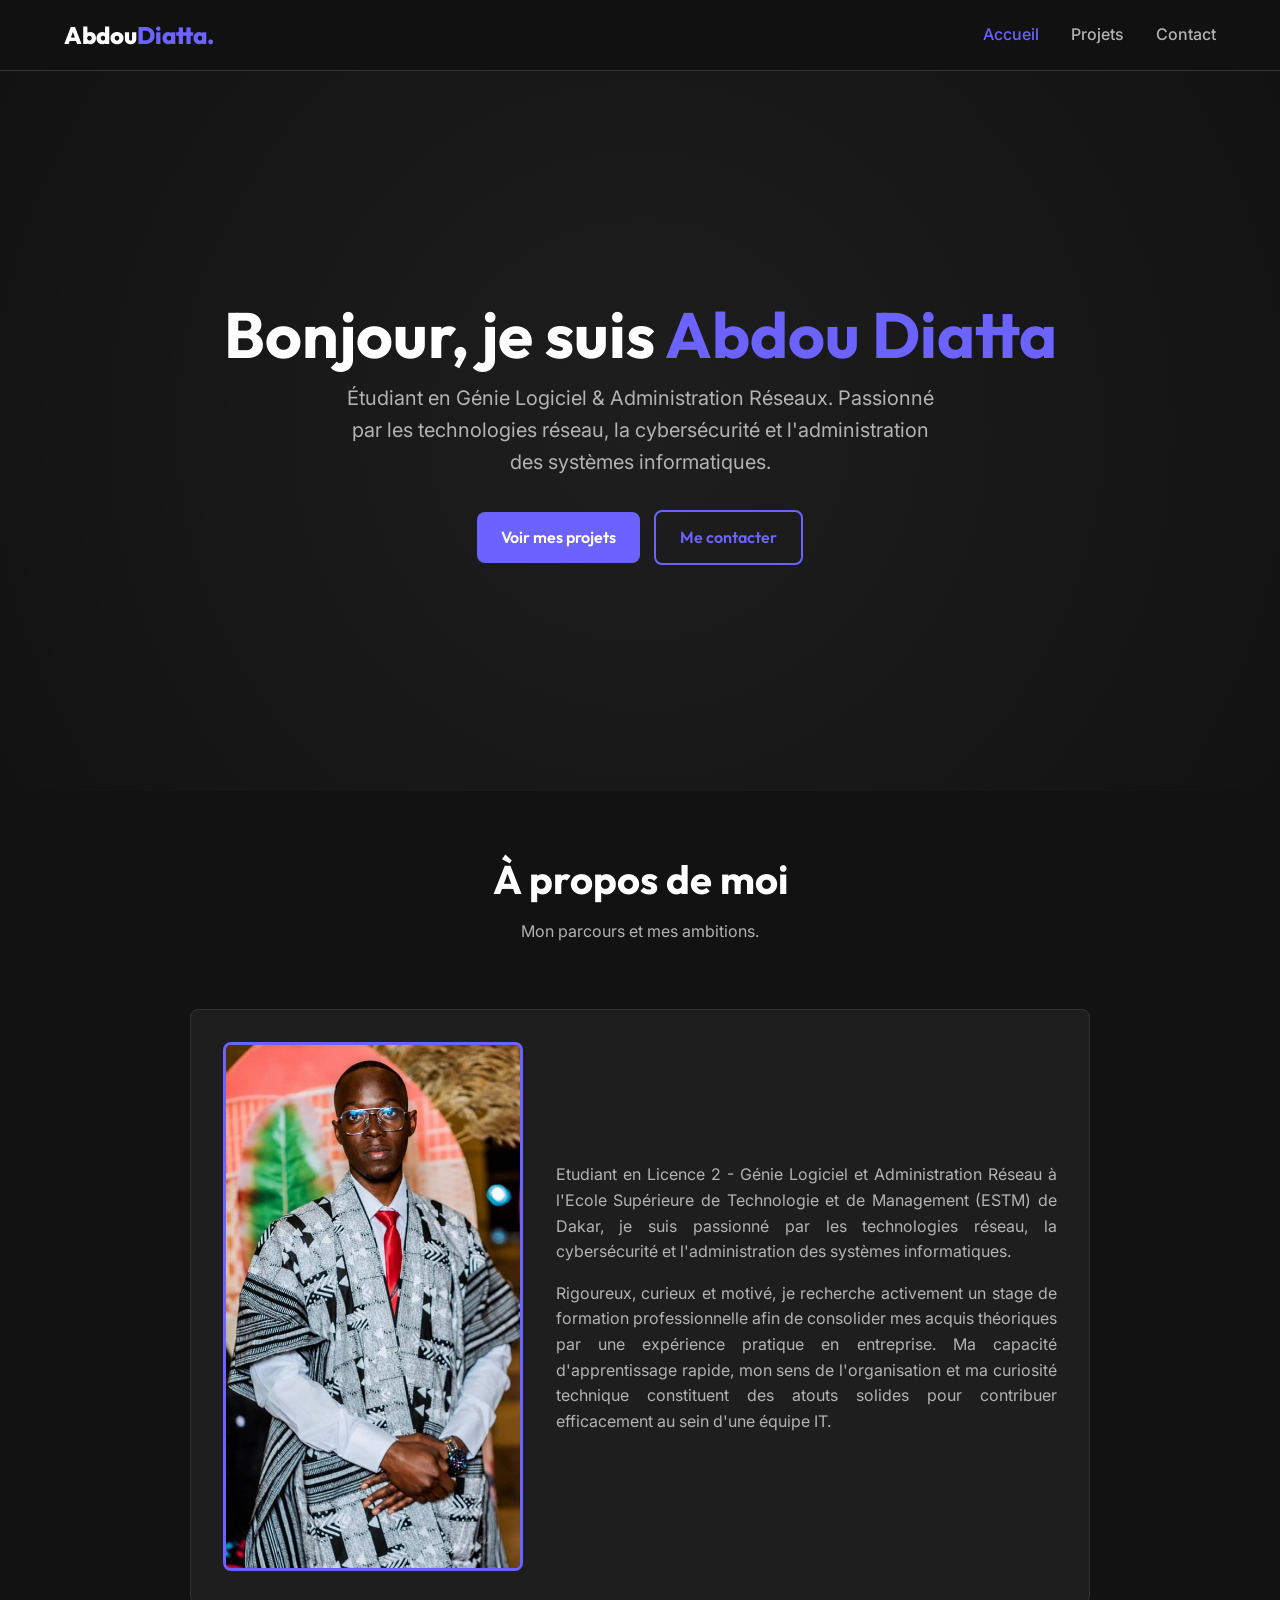
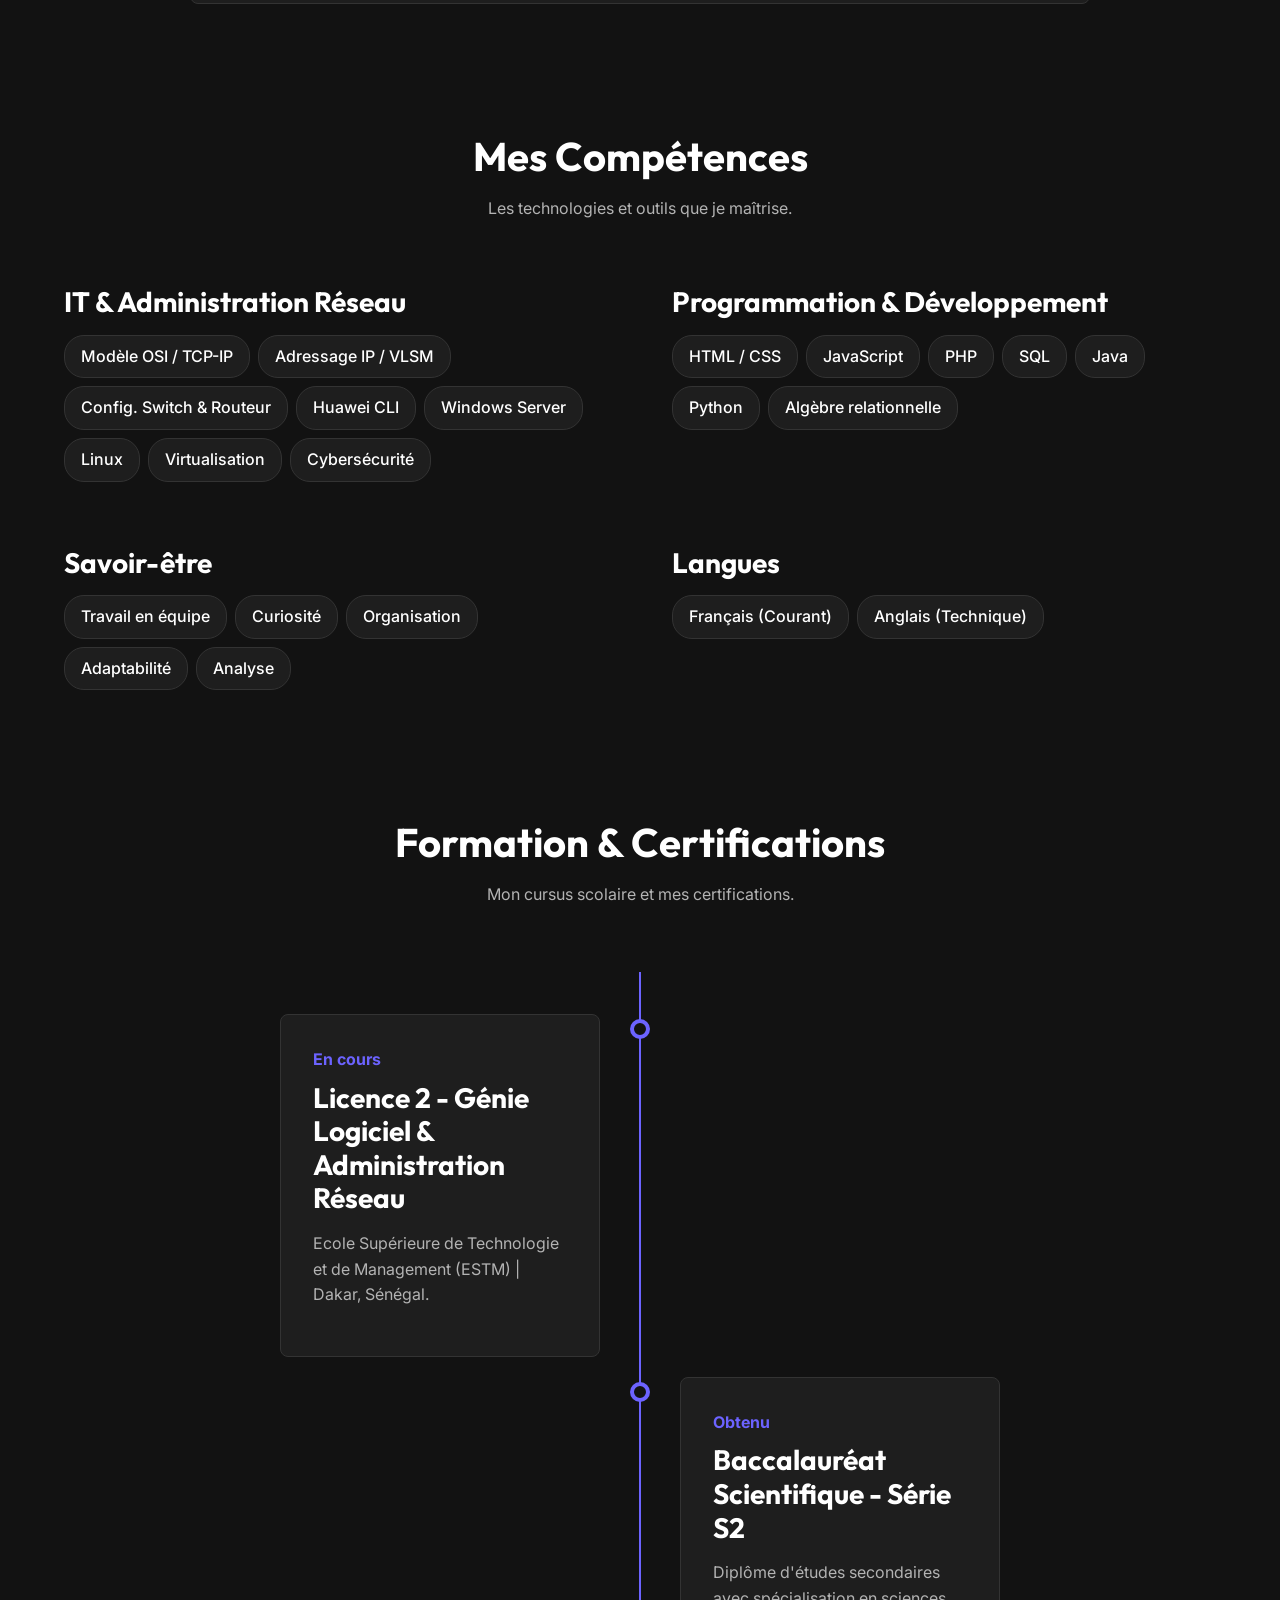
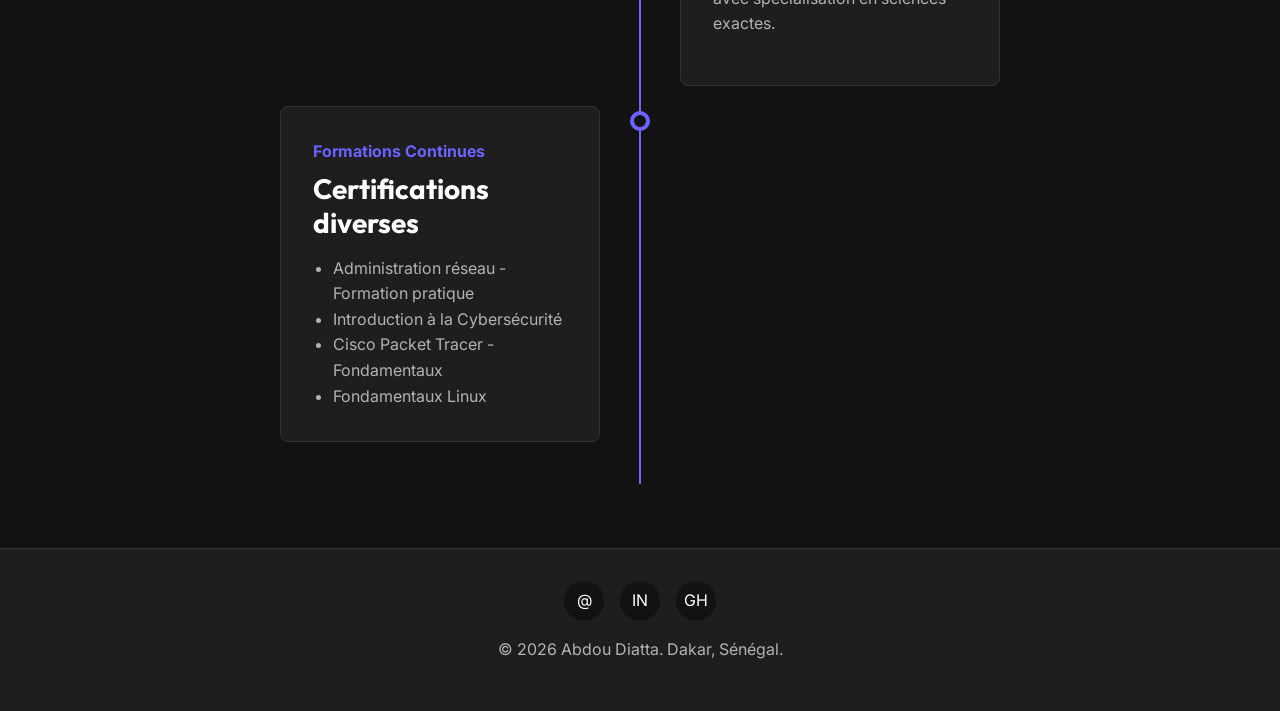
<file: index.html>
<!DOCTYPE html>
<html lang="fr">
<head>
    <meta charset="UTF-8">
    <meta name="viewport" content="width=device-width, initial-scale=1.0">
    <title>Abdou Diatta | Portfolio</title>
    <meta name="description" content="Portfolio d'Abdou Diatta, Etudiant en Génie Logiciel et Administration Réseaux à Dakar.">
    <link rel="stylesheet" href="css/style.css">
    <style>
        /* Specific Home Styles */
        .hero {
            min-height: 80vh;
            display: flex;
            align-items: center;
            justify-content: center;
            text-align: center;
            background: radial-gradient(circle at center, var(--color-surface) 0%, var(--color-bg) 100%);
        }
        
        .hero h1 {
            font-size: 4rem;
            margin-bottom: 0.5rem;
        }
        
        .hero .highlight {
            color: var(--color-primary);
        }
        
        .hero p {
            font-size: 1.25rem;
            max-width: 600px;
            margin: 0 auto 2rem;
        }

        .skills-section {
            display: grid;
            grid-template-columns: 1fr 1fr;
            gap: var(--spacing-xl);
        }

        .skills-grid {
            display: flex;
            flex-wrap: wrap;
            gap: var(--spacing-sm);
        }

        .skill-tag {
            background-color: var(--color-surface);
            padding: 0.5rem 1rem;
            border-radius: 20px;
            border: 1px solid var(--color-border);
            font-weight: 500;
            color: var(--color-text-primary);
        }

        .timeline {
            position: relative;
            max-width: 800px;
            margin: 0 auto;
            padding: var(--spacing-lg) 0;
        }

        .timeline::after {
            content: '';
            position: absolute;
            width: 2px;
            background-color: var(--color-primary);
            top: 0;
            bottom: 0;
            left: 50%;
            margin-left: -1px;
        }

        .timeline-item {
            padding: 10px 40px;
            position: relative;
            background-color: inherit;
            width: 50%;
        }

        .timeline-item::after {
            content: '';
            position: absolute;
            width: 20px;
            height: 20px;
            right: -10px;
            background-color: var(--color-bg);
            border: 4px solid var(--color-primary);
            top: 15px;
            border-radius: 50%;
            z-index: 1;
        }

        .left { left: 0; }
        .right { left: 50%; }
        
        .right::after {
            left: -10px;
        }

        .timeline-content {
            padding: var(--spacing-lg);
            background-color: var(--color-surface);
            border-radius: var(--border-radius);
            border: 1px solid var(--color-border);
        }

        .timeline-date {
            color: var(--color-primary);
            font-weight: bold;
            margin-bottom: var(--spacing-sm);
            display: block;
        }

        @media screen and (max-width: 768px) {
            .hero h1 { font-size: 2.5rem; }
            .skills-section { grid-template-columns: 1fr; }
            .timeline::after { left: 31px; }
            .timeline-item { width: 100%; padding-left: 70px; padding-right: 25px; }
            .timeline-item::after { left: 21px; }
            .right { left: 0%; }
        }
    </style>
</head>
<body>

    <header>
        <div class="container nav-container">
            <a href="index.html" class="logo">Abdou<span>Diatta.</span></a>
            <nav>
                <ul class="nav-links">
                    <li><a href="index.html" class="active">Accueil</a></li>
                    <li><a href="projects.html">Projets</a></li>
                    <li><a href="contact.html">Contact</a></li>
                </ul>
            </nav>
        </div>
    </header>

    <main>
        <section class="hero">
            <div class="container">
                <h1>Bonjour, je suis <span class="highlight">Abdou Diatta</span></h1>
                <p>Étudiant en Génie Logiciel & Administration Réseaux. Passionné par les technologies réseau, la cybersécurité et l'administration des systèmes informatiques.</p>
                <div>
                    <a href="projects.html" class="btn btn-primary">Voir mes projets</a>
                    <a href="contact.html" class="btn btn-outline" style="margin-left: 10px;">Me contacter</a>
                </div>
            </div>
        </section>

        <section id="about" class="container">
            <div class="text-center mb-4">
                <h2>À propos de moi</h2>
                <p>Mon parcours et mes ambitions.</p>
            </div>
            <div style="max-width: 900px; margin: 0 auto; background: var(--color-surface); padding: 2rem; border-radius: var(--border-radius); border: 1px solid var(--color-border); display: flex; gap: 2rem; align-items: center; flex-wrap: wrap;">
                <div style="flex: 1 1 250px; text-align: center;">
                    <img src="images/profile.jpg" alt="Abdou Diatta" style="width: 100%; max-width: 300px; border-radius: var(--border-radius); border: 3px solid var(--color-primary); object-fit: cover;">
                </div>
                <div style="flex: 2 1 400px; text-align: justify;">
                    <p>Etudiant en Licence 2 - Génie Logiciel et Administration Réseau à l'Ecole Supérieure de Technologie et de Management (ESTM) de Dakar, je suis passionné par les technologies réseau, la cybersécurité et l'administration des systèmes informatiques.</p>
                    <p>Rigoureux, curieux et motivé, je recherche activement un stage de formation professionnelle afin de consolider mes acquis théoriques par une expérience pratique en entreprise. Ma capacité d'apprentissage rapide, mon sens de l'organisation et ma curiosité technique constituent des atouts solides pour contribuer efficacement au sein d'une équipe IT.</p>
                </div>
            </div>
        </section>

        <section id="skills" class="container">
            <div class="text-center mb-4">
                <h2>Mes Compétences</h2>
                <p>Les technologies et outils que je maîtrise.</p>
            </div>
            
            <div class="skills-section">
                <div>
                    <h3 class="mb-2">IT & Administration Réseau</h3>
                    <div class="skills-grid">
                        <span class="skill-tag">Modèle OSI / TCP-IP</span>
                        <span class="skill-tag">Adressage IP / VLSM</span>
                        <span class="skill-tag">Config. Switch & Routeur</span>
                        <span class="skill-tag">Huawei CLI</span>
                        <span class="skill-tag">Windows Server</span>
                        <span class="skill-tag">Linux</span>
                        <span class="skill-tag">Virtualisation</span>
                        <span class="skill-tag">Cybersécurité</span>
                    </div>
                </div>
                <div>
                    <h3 class="mb-2">Programmation & Développement</h3>
                    <div class="skills-grid">
                        <span class="skill-tag">HTML / CSS</span>
                        <span class="skill-tag">JavaScript</span>
                        <span class="skill-tag">PHP</span>
                        <span class="skill-tag">SQL</span>
                        <span class="skill-tag">Java</span>
                        <span class="skill-tag">Python</span>
                        <span class="skill-tag">Algèbre relationnelle</span>
                    </div>
                </div>
                <div>
                    <h3 class="mb-2">Savoir-être</h3>
                    <div class="skills-grid">
                        <span class="skill-tag">Travail en équipe</span>
                        <span class="skill-tag">Curiosité</span>
                        <span class="skill-tag">Organisation</span>
                        <span class="skill-tag">Adaptabilité</span>
                        <span class="skill-tag">Analyse</span>
                    </div>
                </div>
                <div>
                    <h3 class="mb-2">Langues</h3>
                    <div class="skills-grid">
                        <span class="skill-tag">Français (Courant)</span>
                        <span class="skill-tag">Anglais (Technique)</span>
                    </div>
                </div>
            </div>
        </section>

        <section id="experience" class="container">
            <div class="text-center mb-4">
                <h2>Formation & Certifications</h2>
                <p>Mon cursus scolaire et mes certifications.</p>
            </div>
            <div class="timeline">
                <div class="timeline-item left">
                    <div class="timeline-content">
                        <span class="timeline-date">En cours</span>
                        <h3>Licence 2 - Génie Logiciel & Administration Réseau</h3>
                        <p>Ecole Supérieure de Technologie et de Management (ESTM) | Dakar, Sénégal.</p>
                    </div>
                </div>
                <div class="timeline-item right">
                    <div class="timeline-content">
                        <span class="timeline-date">Obtenu</span>
                        <h3>Baccalauréat Scientifique - Série S2</h3>
                        <p>Diplôme d'études secondaires avec spécialisation en sciences exactes.</p>
                    </div>
                </div>
                <div class="timeline-item left">
                    <div class="timeline-content">
                        <span class="timeline-date">Formations Continues</span>
                        <h3>Certifications diverses</h3>
                        <ul style="margin-left: 20px; margin-top: 10px; color: var(--color-text-secondary);">
                            <li>Administration réseau - Formation pratique</li>
                            <li>Introduction à la Cybersécurité</li>
                            <li>Cisco Packet Tracer - Fondamentaux</li>
                            <li>Fondamentaux Linux</li>
                        </ul>
                    </div>
                </div>
            </div>
        </section>
    </main>

    <footer>
        <div class="container">
            <div class="social-links">
                <a href="mailto:Karimulah0107@gmail.com" title="Email" aria-label="Email">@</a>
                <a href="#" title="LinkedIn" aria-label="LinkedIn">IN</a>
                <a href="#" title="GitHub" aria-label="GitHub">GH</a>
            </div>
            <p>&copy; 2026 Abdou Diatta. Dakar, Sénégal.</p>
        </div>
    </footer>

</body>
</html>
</file>
<file: css/style.css>
@import url('https://fonts.googleapis.com/css2?family=Inter:wght@400;500;600&family=Outfit:wght@500;700;800&display=swap');

:root {
  --color-bg: #121212;
  --color-surface: #1E1E1E;
  --color-surface-hover: #2A2A2A;
  --color-primary: #6C63FF;
  --color-primary-hover: #5a52d5;
  --color-text-primary: #FFFFFF;
  --color-text-secondary: #B3B3B3;
  --color-border: #333333;
  --color-error: #FF6B6B;

  --font-heading: 'Outfit', sans-serif;
  --font-body: 'Inter', sans-serif;
  
  --transition-fast: 0.2s ease-in-out;
  --transition-normal: 0.3s ease-in-out;

  --container-width: 1200px;
  --spacing-sm: 0.5rem;
  --spacing-md: 1rem;
  --spacing-lg: 2rem;
  --spacing-xl: 4rem;
  --border-radius: 8px;
}

*, *::before, *::after {
  box-sizing: border-box;
  margin: 0;
  padding: 0;
}

html {
  scroll-behavior: smooth;
  font-size: 16px;
}

body {
  background-color: var(--color-bg);
  color: var(--color-text-primary);
  font-family: var(--font-body);
  line-height: 1.6;
  -webkit-font-smoothing: antialiased;
  -moz-osx-font-smoothing: grayscale;
}

h1, h2, h3, h4, h5, h6 {
  font-family: var(--font-heading);
  font-weight: 700;
  line-height: 1.2;
  margin-bottom: var(--spacing-md);
  color: var(--color-text-primary);
}

h1 { font-size: 3rem; }
h2 { font-size: 2.5rem; }
h3 { font-size: 1.75rem; }
h4 { font-size: 1.25rem; }

p {
  margin-bottom: var(--spacing-md);
  color: var(--color-text-secondary);
}

a {
  color: var(--color-primary);
  text-decoration: none;
  transition: color var(--transition-fast);
}

a:hover {
  color: var(--color-primary-hover);
}

img {
  max-width: 100%;
  height: auto;
  display: block;
}

.container {
  width: 90%;
  max-width: var(--container-width);
  margin: 0 auto;
}

section {
  padding: var(--spacing-xl) 0;
}

.btn {
  display: inline-block;
  padding: 0.8rem 1.5rem;
  border-radius: var(--border-radius);
  font-family: var(--font-heading);
  font-weight: 600;
  text-align: center;
  cursor: pointer;
  transition: all var(--transition-fast);
  border: none;
  font-size: 1rem;
}

.btn-primary {
  background-color: var(--color-primary);
  color: #fff;
}

.btn-primary:hover {
  background-color: var(--color-primary-hover);
  transform: translateY(-2px);
  color: #fff;
}

.btn-outline {
  background-color: transparent;
  color: var(--color-primary);
  border: 2px solid var(--color-primary);
}

.btn-outline:hover {
  background-color: var(--color-primary);
  color: #fff;
  transform: translateY(-2px);
}

form {
  display: flex;
  flex-direction: column;
  gap: var(--spacing-md);
}

.form-group {
  display: flex;
  flex-direction: column;
  gap: var(--spacing-sm);
}

label {
  font-family: var(--font-heading);
  font-weight: 500;
  color: var(--color-text-primary);
}

input, textarea, select {
  width: 100%;
  padding: 0.8rem;
  background-color: var(--color-surface);
  border: 1px solid var(--color-border);
  border-radius: var(--border-radius);
  color: var(--color-text-primary);
  font-family: var(--font-body);
  font-size: 1rem;
  transition: border-color var(--transition-fast);
}

input:focus, textarea:focus, select:focus {
  outline: none;
  border-color: var(--color-primary);
}

textarea {
  resize: vertical;
  min-height: 120px;
}

header {
  background-color: rgba(18, 18, 18, 0.95);
  backdrop-filter: blur(10px);
  position: sticky;
  top: 0;
  z-index: 1000;
  border-bottom: 1px solid var(--color-border);
  padding: var(--spacing-md) 0;
}

.nav-container {
  display: flex;
  justify-content: space-between;
  align-items: center;
}

.logo {
  font-family: var(--font-heading);
  font-size: 1.5rem;
  font-weight: 800;
  color: var(--color-text-primary);
}

.logo span {
  color: var(--color-primary);
}

.nav-links {
  display: flex;
  list-style: none;
  gap: var(--spacing-lg);
}

.nav-links a {
  color: var(--color-text-secondary);
  font-weight: 500;
}

.nav-links a:hover, .nav-links a.active {
  color: var(--color-primary);
}

footer {
  background-color: var(--color-surface);
  padding: var(--spacing-lg) 0;
  text-align: center;
  border-top: 1px solid var(--color-border);
  margin-top: auto;
}

.social-links {
  display: flex;
  justify-content: center;
  gap: var(--spacing-md);
  margin-bottom: var(--spacing-md);
}

.social-links a {
  display: inline-flex;
  align-items: center;
  justify-content: center;
  width: 40px;
  height: 40px;
  border-radius: 50%;
  background-color: var(--color-bg);
  color: var(--color-text-primary);
  transition: all var(--transition-fast);
}

.social-links a:hover {
  background-color: var(--color-primary);
  transform: translateY(-3px);
}

@media (max-width: 768px) {
  h1 { font-size: 2.25rem; }
  h2 { font-size: 2rem; }
  
  .nav-links {
    flex-direction: column;
    gap: var(--spacing-sm);
    text-align: center;
    width: 100%;
    margin-top: var(--spacing-md);
  }

  .nav-container {
    flex-direction: column;
  }
}

.text-center { text-align: center; }
.mt-1 { margin-top: var(--spacing-sm); }
.mt-2 { margin-top: var(--spacing-md); }
.mt-3 { margin-top: var(--spacing-lg); }
.mt-4 { margin-top: var(--spacing-xl); }
.mb-1 { margin-bottom: var(--spacing-sm); }
.mb-2 { margin-bottom: var(--spacing-md); }
.mb-3 { margin-bottom: var(--spacing-lg); }
.mb-4 { margin-bottom: var(--spacing-xl); }
</file>
